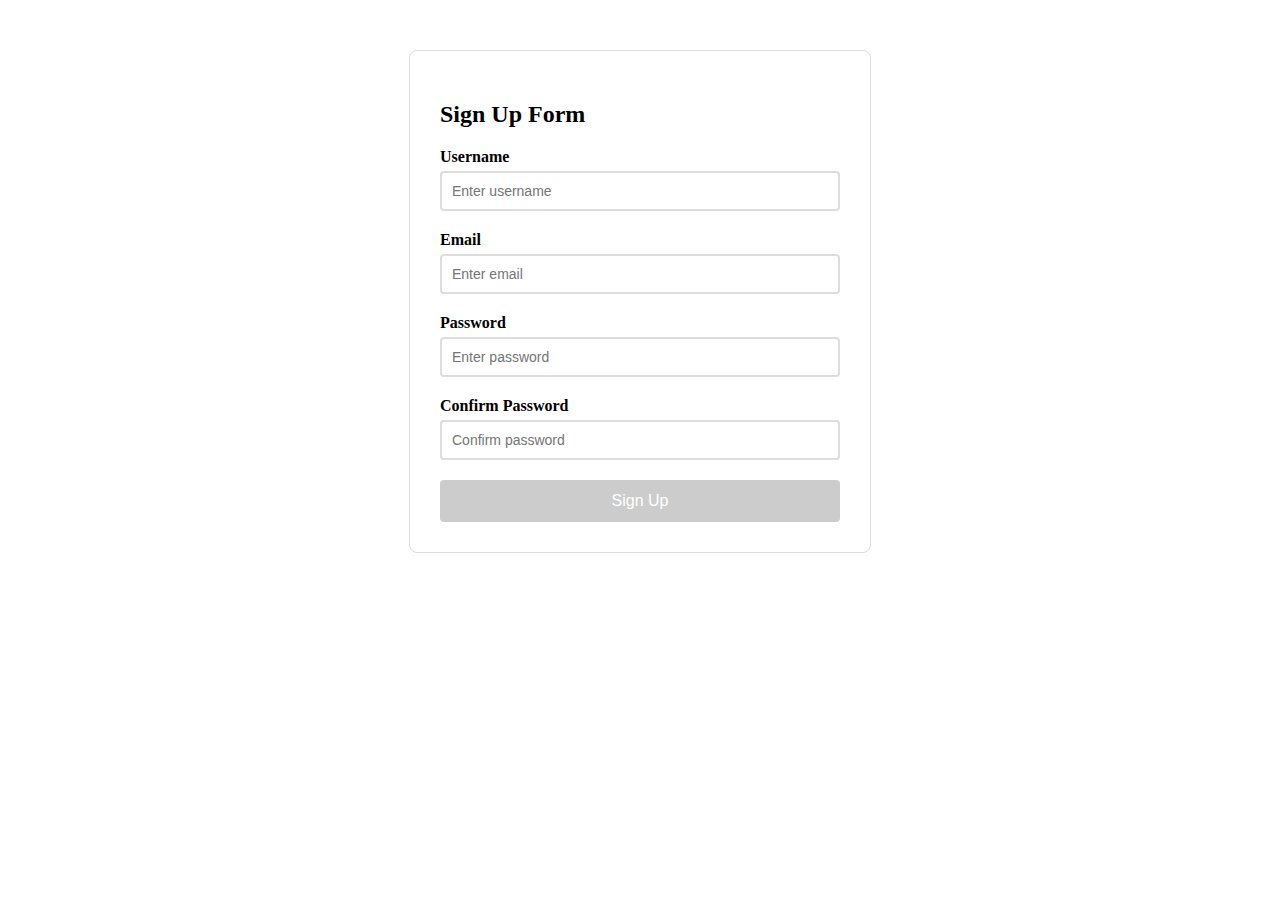
<file: Lab 3 Practice/Task 1.1/index.html>
<!DOCTYPE html>
<html lang="en">
  <head>
    <meta charset="UTF-8" />
    <meta name="viewport" content="width=device-width, initial-scale=1.0" />
    <title>Form Validator</title>
    <style>
      .form-container {
        max-width: 400px;
        margin: 50px auto;
        padding: 30px;
        border: 1px solid #ddd;
        border-radius: 8px;
      }

      .form-group {
        margin-bottom: 20px;
      }

      label {
        display: block;
        margin-bottom: 5px;
        font-weight: bold;
      }

      input {
        width: 94%;
        padding: 10px;
        border: 2px solid #ddd;
        border-radius: 4px;
        font-size: 14px;
      }

      input.valid {
        border-color: #28a745;
      }

      input.invalid {
        border-color: #dc3545;
      }

      .error-message {
        color: #dc3545;
        font-size: 12px;
        margin-top: 5px;
        display: none;
      }

      .error-message.show {
        display: block;
      }

      button[type="submit"] {
        width: 100%;
        padding: 12px;
        background: #007bff;
        color: white;
        border: none;
        border-radius: 4px;
        font-size: 16px;
        cursor: pointer;
      }

      button[type="submit"]:disabled {
        background: #ccc;
        cursor: not-allowed;
      }
    </style>
  </head>
  <body>
    <div class="form-container">
      <h2>Sign Up Form</h2>
      <form id="signupForm">
        <div class="form-group">
          <label for="username">Username</label>
          <input
            type="text"
            id="username"
            placeholder="Enter username"
            required
          />
          <div class="error-message" id="usernameError"></div>
        </div>

        <!-- TODO: Add email field -->
        <div class="form-group">
          <label for="email">Email</label>
          <input type="text" id="email" placeholder="Enter email" required />
          <div class="error-message" id="emailError"></div>
        </div>

        <!-- TODO: Add password field -->
        <div class="form-group">
          <label for="password">Password</label>
          <input
            type="password"
            id="password"
            placeholder="Enter password"
            required
          />
          <div class="error-message" id="passwordError"></div>
        </div>

        <!-- TODO: Add confirm password field -->
        <div class="form-group">
          <label for="confirmPassword">Confirm Password</label>
          <input
            type="password"
            id="confirmPassword"
            placeholder="Confirm password"
            required
          />
          <div class="error-message" id="confirmPasswordError"></div>
        </div>

        <button type="submit" id="submitBtn" disabled>Sign Up</button>
      </form>
    </div>

    <script>
      // TODO: Implement validation functions

      function validateUsername(username) {
        // TODO: Check length (4-20) and alphanumeric
        const usernameRegex = /^[a-zA-Z0-9]{4,20}$/;
        return usernameRegex.test(username);
      }

      function validateEmail(email) {
        // TODO: Use regex for email validation
        const emailRegex = /^[^\s@]+@[^\s@]+\.[^\s@]+$/;
        return emailRegex.test(email);
      }

      function validatePassword(password) {
        // TODO: Check length >= 8, has uppercase, has number
        const passwordRegex = /^(?=.*[A-Z])(?=.*\d).{8,}$/;
        return passwordRegex.test(password);
      }

      function validatePasswordMatch(pass1, pass2) {
        // TODO: Compare passwords
        return pass1 === pass2;
      }

      function showError(fieldId, message) {
        // TODO: Display error message
        const errorElement = document.getElementById(fieldId + "Error");
        errorElement.textContent = message;
        errorElement.classList.add("show");
      }

      function clearError(fieldId) {
        // TODO: Clear error message
        const errorElement = document.getElementById(fieldId + "Error");
        errorElement.textContent = "";
        errorElement.classList.remove("show");
      }

      function validateForm() {
        // TODO: Validate all fields and enable/disable submit
        const username = document.getElementById("username").value;
        const email = document.getElementById("email").value;
        const password = document.getElementById("password").value;
        const confirmPassword =
          document.getElementById("confirmPassword").value;
        const submitBtn = document.getElementById("submitBtn");

        let isValid = true;

        if (username.length === 0) {
          clearError("username");
          const un = document.getElementById("username");
          un.classList.remove("invalid");
          un.classList.remove("valid");
        } else if (!validateUsername(username)) {
          showError(
            "username",
            "Username must be 4-20 characters and alphanumeric"
          );
          isValid = false;
          document.getElementById("username").classList.add("invalid");
        } else {
          clearError("username");
          document.getElementById("username").classList.remove("invalid");
          document.getElementById("username").classList.add("valid");
        }

        if (email.length === 0) {
          clearError("email");
          const em = document.getElementById("email");
          em.classList.remove("invalid");
          em.classList.remove("valid");
        } else if (!validateEmail(email)) {
          showError("email", "Invalid email");
          isValid = false;
          document.getElementById("email").classList.add("invalid");
        } else {
          clearError("email");
          document.getElementById("email").classList.remove("invalid");
          document.getElementById("email").classList.add("valid");
        }

        if (password.length === 0) {
          clearError("password");
          const pw = document.getElementById("password");
          pw.classList.remove("invalid");
          pw.classList.remove("valid");
        } else if (!validatePassword(password)) {
          showError(
            "password",
            "Password must have at least 8 characters, one uppercase letter, and one number"
          );
          isValid = false;
          document.getElementById("password").classList.add("invalid");
        } else {
          clearError("password");
          document.getElementById("password").classList.remove("invalid");
          document.getElementById("password").classList.add("valid");
        }

        if (confirmPassword.length === 0) {
          clearError("confirmPassword");
          const cp = document.getElementById("confirmPassword");
          cp.classList.remove("invalid");
          cp.classList.remove("valid");
        } else if (!validatePasswordMatch(password, confirmPassword)) {
          showError("confirmPassword", "Passwords do not match");
          isValid = false;
          document.getElementById("confirmPassword").classList.add("invalid");
          document.getElementById("confirmPassword").classList.remove("valid");
        } else {
          clearError("confirmPassword");
          const cp = document.getElementById("confirmPassword");
          cp.classList.remove("invalid");
          cp.classList.add("valid");
        }

        if (
          username.length === 0 ||
          email.length === 0 ||
          password.length === 0 ||
          confirmPassword.length === 0
        ) {
          isValid = false;
        }
        submitBtn.disabled = !isValid;
      }

      // TODO: Add event listeners for real-time validation
      document
        .getElementById("username")
        .addEventListener("input", validateForm);

      document.getElementById("email").addEventListener("input", validateForm);

      document
        .getElementById("password")
        .addEventListener("input", validateForm);

      document
        .getElementById("confirmPassword")
        .addEventListener("input", validateForm);

      document
        .getElementById("signupForm")
        .addEventListener("submit", function (e) {
          e.preventDefault();
          // TODO: Handle form submission
          alert("Form submitted successfully!");
          document.getElementById("signupForm").reset();
          document.getElementById("submitBtn").disabled = true;
          const inputs = document.querySelectorAll("#signupForm input");
          inputs.forEach((input) => {
            input.classList.remove("valid");
            input.classList.remove("invalid");
          });
        });
    </script>
  </body>
</html>
</file>
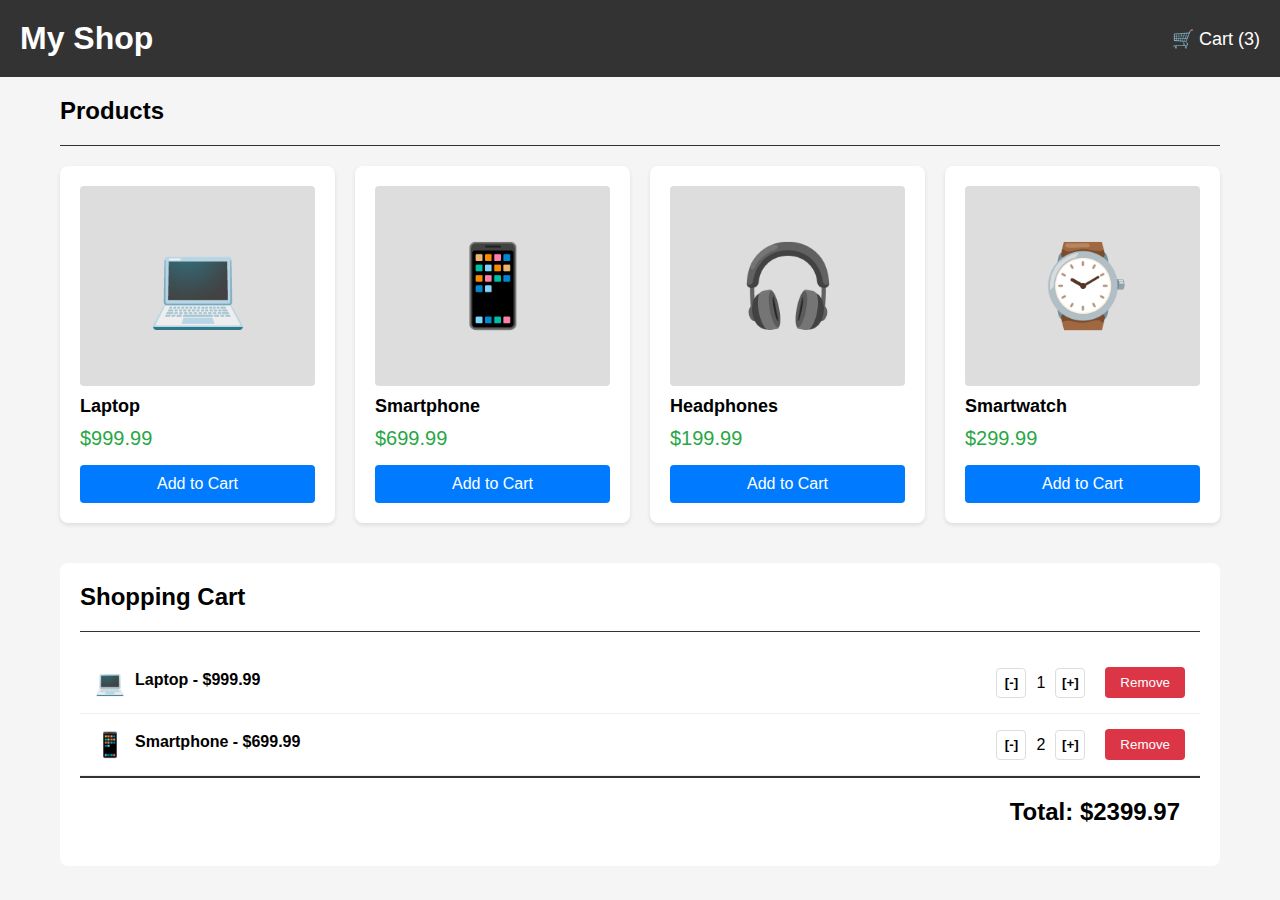
<file: Lab 3 Practice/Task 1.2/index.html>
<!DOCTYPE html>
<html lang="en">
  <head>
    <meta charset="UTF-8" />
    <meta name="viewport" content="width=device-width, initial-scale=1.0" />
    <title>Shopping Cart</title>
    <style>
      * {
        margin: 0;
        padding: 0;
        box-sizing: border-box;
      }

      body {
        font-family: Arial, sans-serif;
        background: #f5f5f5;
      }

      .header {
        background: #333;
        color: white;
        padding: 20px;
        display: flex;
        justify-content: space-between;
        align-items: center;
      }

      .cart-icon {
        cursor: pointer;
        font-size: 18px;
      }

      .cart-icon:hover {
        color: #ddd;
      }

      .container {
        max-width: 1200px;
        margin: 0 auto;
        padding: 20px;
      }

      .products-grid {
        display: grid;
        grid-template-columns: repeat(auto-fill, minmax(250px, 1fr));
        gap: 20px;
        margin-bottom: 40px;
      }

      .product-card {
        background: white;
        padding: 20px;
        border-radius: 8px;
        box-shadow: 0 2px 4px rgba(0, 0, 0, 0.1);
      }

      .product-image {
        width: 100%;
        height: 200px;
        background: #ddd;
        border-radius: 4px;
        margin-bottom: 10px;
        display: flex;
        align-items: center;
        justify-content: center;
        font-size: 80px;
      }

      .product-name {
        font-size: 18px;
        font-weight: bold;
        margin-bottom: 10px;
      }

      .product-price {
        color: #28a745;
        font-size: 20px;
        margin-bottom: 15px;
      }

      .add-to-cart-btn {
        width: 100%;
        padding: 10px;
        background: #007bff;
        color: white;
        border: none;
        border-radius: 4px;
        cursor: pointer;
        font-size: 16px;
      }

      .add-to-cart-btn:hover {
        background: #0056b3;
      }

      .cart-section {
        background: white;
        padding: 20px;
        border-radius: 8px;
        display: none;
      }

      .cart-section.show {
        display: block;
      }

      .cart-item {
        display: flex;
        justify-content: space-between;
        align-items: center;
        padding: 15px;
        border-bottom: 1px solid #eee;
      }

      .cart-item-info {
        display: flex;
        align-items: center;
        gap: 10px;
        flex: 1;
      }

      .cart-item-emoji {
        font-size: 24px;
      }

      .cart-item-details {
        display: flex;
        flex-direction: column;
      }

      .cart-item-name {
        font-weight: bold;
        margin-bottom: 5px;
      }

      .cart-item-price {
        color: #28a745;
      }

      .quantity-controls {
        display: flex;
        gap: 10px;
        align-items: center;
        margin: 0 20px;
      }

      .quantity-controls button {
        width: 30px;
        height: 30px;
        border: 1px solid #ddd;
        background: white;
        cursor: pointer;
        border-radius: 4px;
        font-weight: bold;
      }

      .quantity-controls button:hover {
        background: #f8f9fa;
      }

      .remove-btn {
        padding: 8px 15px;
        background: #dc3545;
        color: white;
        border: none;
        border-radius: 4px;
        cursor: pointer;
      }

      .remove-btn:hover {
        background: #c82333;
      }

      .cart-total {
        text-align: right;
        font-size: 24px;
        font-weight: bold;
        padding: 20px;
        border-top: 2px solid #333;
      }

      .separator {
        margin: 20px 0;
        border: 1px solid #333;
        border-top: none;
        height: 1px;
        background: #333;
      }
    </style>
  </head>
  <body>
    <div class="header">
      <h1>My Shop</h1>
      <div class="cart-icon" onclick="toggleCart()">
        🛒 Cart (<span id="cartCount">0</span>)
      </div>
    </div>

    <div class="container">
      <h2>Products</h2>
      <hr class="separator" />
      <div class="products-grid" id="productsGrid"></div>

      <div class="cart-section" id="cartSection">
        <h2>Shopping Cart</h2>
        <hr class="separator" />
        <div id="cartItems"></div>
        <div class="cart-total">Total: $<span id="cartTotal">0.00</span></div>
      </div>
    </div>

    <script>
      // Product data
      const products = [
        { id: 1, name: "Laptop", price: 999.99, image: "💻" },
        { id: 2, name: "Smartphone", price: 699.99, image: "📱" },
        { id: 3, name: "Headphones", price: 199.99, image: "🎧" },
        { id: 4, name: "Smartwatch", price: 299.99, image: "⌚" },
      ];

      // Cart array
      let cart = [];

      // Implement functions

      function addToCart(productId) {
        // Add product to cart or increase quantity
        const product = products.find((p) => p.id === productId);
        const cartItem = cart.find((item) => item.id === productId);

        if (cartItem) {
          cartItem.quantity++;
        } else {
          cart.push({ ...product, quantity: 1 });
        }

        updateCartCount();
        renderCart();
      }

      function removeFromCart(itemId) {
        // Remove item from cart
        cart = cart.filter((item) => item.id !== itemId);
        updateCartCount();
        renderCart();
      }

      function updateQuantity(productId, change) {
        // Update item quantity (change is +1 or -1)
        const cartItem = cart.find((item) => item.id === productId);
        if (cartItem) {
          cartItem.quantity += change;
          if (cartItem.quantity <= 0) {
            removeFromCart(productId);
          } else {
            updateCartCount();
            renderCart();
          }
        }
      }

      function calculateTotal() {
        // Calculate total price
        return cart.reduce(
          (total, item) => total + item.price * item.quantity,
          0
        );
      }

      function updateCartCount() {
        // Update cart count badge
        const totalItems = cart.reduce(
          (total, item) => total + item.quantity,
          0
        );
        document.getElementById("cartCount").textContent = totalItems;
      }

      function renderProducts() {
        // Display products
        const productsGrid = document.getElementById("productsGrid");
        products.forEach((product) => {
          const productCard = document.createElement("div");
          productCard.className = "product-card";
          productCard.innerHTML = `
            <div class="product-image">${product.image}</div>
            <div class="product-name">${product.name}</div>
            <div class="product-price">$${product.price.toFixed(2)}</div>
            <button class="add-to-cart-btn" onclick="addToCart(${
              product.id
            })">Add to Cart</button>
          `;
          productsGrid.appendChild(productCard);
        });
      }

      function renderCart() {
        // Display cart items
        const cartItemsContainer = document.getElementById("cartItems");
        cartItemsContainer.innerHTML = ""; // Clear previous items

        if (cart.length === 0) {
          cartItemsContainer.innerHTML =
            "<p style='text-align: center; padding: 20px; color: #666;'>Your cart is empty</p>";
        } else {
          cart.forEach((item) => {
            const cartItem = document.createElement("div");
            cartItem.className = "cart-item";
            cartItem.innerHTML = `
              <div class="cart-item-info">
                <span class="cart-item-emoji">${item.image}</span>
                <div class="cart-item-details">
                  <div class="cart-item-name">${
                    item.name
                  } - $${item.price.toFixed(2)}</div>
                </div>
              </div>
              <div class="quantity-controls">
                <button onclick="updateQuantity(${item.id}, -1)">[-]</button>
                <span class="cart-item-quantity">${item.quantity}</span>
                <button onclick="updateQuantity(${item.id}, 1)">[+]</button>
              </div>
              <button class="remove-btn" onclick="removeFromCart(${
                item.id
              })">Remove</button>
            `;
            cartItemsContainer.appendChild(cartItem);
          });
        }

        // Update total
        const cartTotal = document.getElementById("cartTotal");
        cartTotal.textContent = calculateTotal().toFixed(2);
      }

      function toggleCart() {
        // Show/hide cart section
        const cartSection = document.getElementById("cartSection");
        cartSection.classList.toggle("show");
      }

      // Initialize with some demo data to match example
      function initializeDemo() {
        // Add laptop and smartphone to cart to match the example
        addToCart(1); // Laptop
        addToCart(2); // Smartphone
        addToCart(2); // Add second smartphone

        // Show the cart by default
        toggleCart();
      }

      // Initialize
      renderProducts();
      initializeDemo();
    </script>
  </body>
</html>
</file>
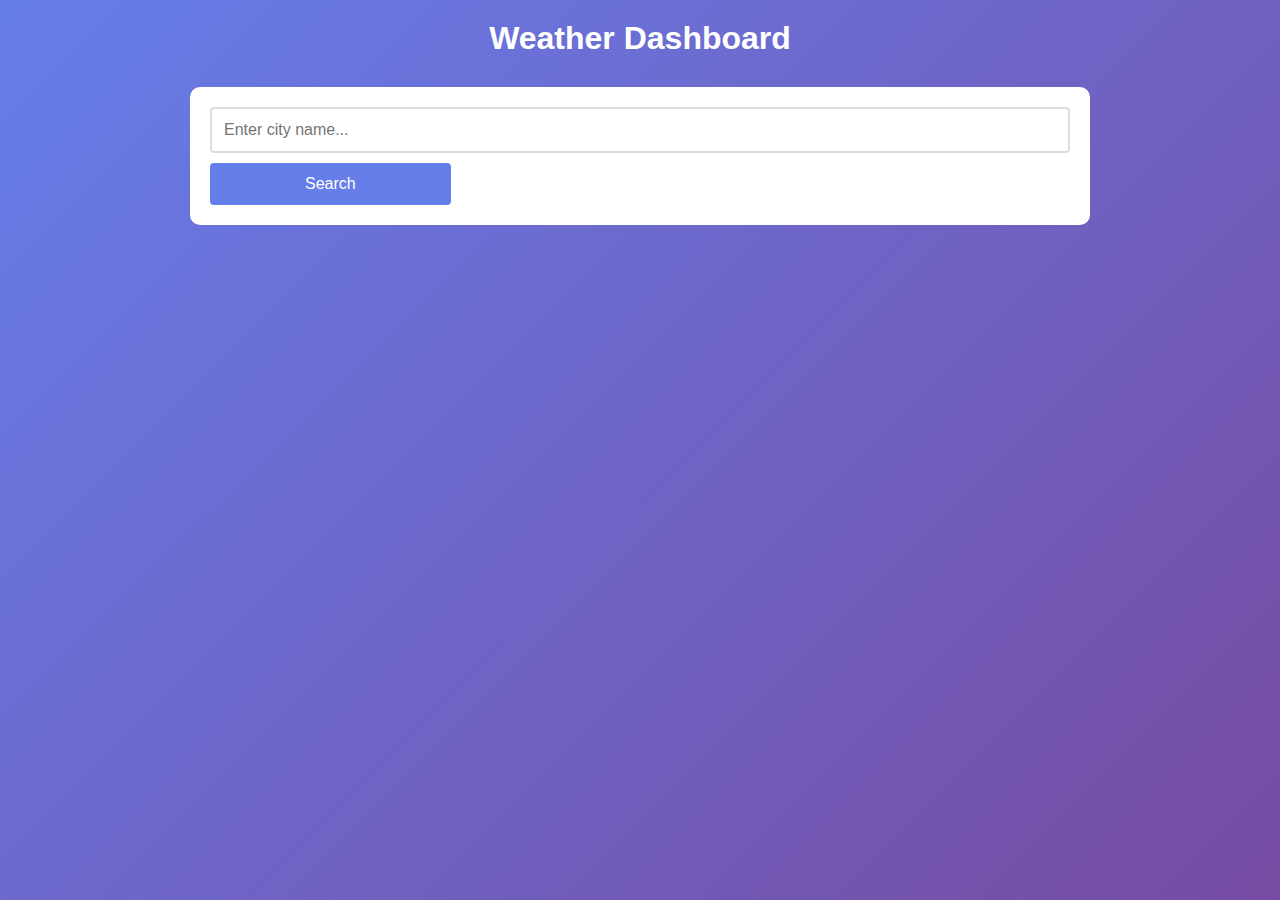
<file: Lab 3/Task 2.1/index.html>
<!DOCTYPE html>
<html lang="en">
  <head>
    <meta charset="UTF-8" />
    <meta name="viewport" content="width=device-width, initial-scale=1.0" />
    <title>Weather Dashboard</title>
    <style>
      * {
        margin: 0;
        padding: 0;
        box-sizing: border-box;
      }

      body {
        font-family: Arial, sans-serif;
        background: linear-gradient(135deg, #667eea 0%, #764ba2 100%);
        min-height: 100vh;
        padding: 20px;
      }

      .container {
        max-width: 900px;
        margin: 0 auto;
      }

      .search-box {
        background: white;
        padding: 20px;
        border-radius: 10px;
        margin-bottom: 20px;
        display: flex;
        gap: 10px;
        flex-wrap: wrap;
      }

      .search-box input {
        width: 100%;
        padding: 12px;
        border: 2px solid #ddd;
        border-radius: 4px;
        font-size: 16px;
      }

      .search-box button {
        width: 28%;
        background: #667eea;
        color: white;
        border: none;
        border-radius: 4px;
        cursor: pointer;
        font-size: 16px;
        padding: 12px;
      }

      .search-box button:hover {
        background: #5568d3;
      }

      .weather-card {
        background: white;
        padding: 30px;
        border-radius: 10px;
        box-shadow: 0 10px 30px rgba(0, 0, 0, 0.2);
        margin-bottom: 20px;
      }

      .current-weather {
        display: flex;
        justify-content: space-between;
        align-items: center;
      }

      .weather-main {
        flex: 1;
      }

      .city-name {
        font-size: 28px;
        font-weight: bold;
        margin-bottom: 10px;
      }

      .weather-desc {
        font-size: 20px;
        color: #666;
        margin-bottom: 10px;
      }

      .weather-icon {
        font-size: 48px;
      }

      .temp-display {
        font-size: 60px;
        font-weight: bold;
        color: #667eea;
      }

      .weather-details {
        display: flex;
        gap: 30px;
        margin-top: 20px;
        padding-top: 20px;
        border-top: 2px solid #f0f0f0;
      }

      .detail-item {
        display: flex;
        align-items: center;
        gap: 10px;
      }

      .detail-label {
        color: #666;
        font-size: 14px;
      }

      .detail-value {
        font-size: 18px;
        font-weight: bold;
      }

      .forecast-section {
        margin-top: 20px;
      }

      .forecast-title {
        font-size: 22px;
        font-weight: bold;
        margin-bottom: 15px;
      }

      .forecast-grid {
        display: grid;
        grid-template-columns: repeat(auto-fit, minmax(150px, 1fr));
        gap: 15px;
      }

      .forecast-item {
        background: #f8f9fa;
        padding: 15px;
        border-radius: 8px;
        text-align: center;
      }

      .forecast-day {
        font-weight: bold;
        margin-bottom: 10px;
        font-size: 16px;
      }

      .forecast-icon {
        font-size: 36px;
        margin: 10px 0;
      }

      .forecast-temp {
        font-size: 20px;
        font-weight: bold;
        color: #667eea;
      }

      .forecast-desc {
        font-size: 12px;
        color: #666;
        margin-top: 5px;
      }

      .loading {
        text-align: center;
        padding: 40px;
        font-size: 18px;
        color: white;
      }

      .error {
        background: #dc3545;
        color: white;
        padding: 15px;
        border-radius: 8px;
        margin-bottom: 20px;
      }

      .recent-searches {
        display: flex;
        gap: 10px;
        margin-top: 10px;
        flex-wrap: wrap;
      }

      .recent-label {
        font-size: 14px;
        color: #666;
        margin-right: 5px;
      }

      .recent-city {
        padding: 5px 15px;
        background: #e9ecef;
        border-radius: 20px;
        cursor: pointer;
        font-size: 14px;
        transition: background 0.3s;
      }

      .recent-city:hover {
        background: #667eea;
        color: white;
      }
    </style>
  </head>
  <body>
    <div class="container">
      <h1 style="color: white; text-align: center; margin-bottom: 30px">
        Weather Dashboard
      </h1>

      <div class="search-box">
        <input
          type="text"
          id="cityInput"
          placeholder="Enter city name..."
          onkeypress="if(event.key==='Enter') searchWeather()"
        />
        <button onclick="searchWeather()">Search</button>
        <div class="recent-searches" id="recentSearches"></div>
      </div>

      <div id="errorMessage"></div>
      <div id="weatherDisplay"></div>
      <div id="forecastDisplay"></div>
    </div>

    <script>
      const API_KEY = "YOUR-API-KEY-HERE"; // Replace with your OpenWeatherMap API key

      // Map weather conditions to emojis
      function getWeatherIcon(condition) {
        const icons = {
          Clear: "☀️",
          Clouds: "☁️",
          Rain: "🌧️",
          Drizzle: "🌦️",
          Thunderstorm: "⛈️",
          Snow: "❄️",
          Mist: "🌫️",
          Fog: "🌫️",
          Haze: "🌫️",
        };
        return icons[condition] || "🌤️";
      }

      async function fetchWeather(city) {
        const url = `https://api.openweathermap.org/data/2.5/weather?q=${city}&appid=${API_KEY}&units=metric`;
        const response = await fetch(url);
        if (!response.ok) {
          throw new Error(
            response.status === 404
              ? "City not found"
              : "Failed to fetch weather data"
          );
        }
        return await response.json();
      }

      async function fetchForecast(city) {
        const url = `https://api.openweathermap.org/data/2.5/forecast?q=${city}&appid=${API_KEY}&units=metric`;
        const response = await fetch(url);
        if (!response.ok) {
          throw new Error("Failed to fetch forecast data");
        }
        return await response.json();
      }

      function displayWeather(data) {
        const icon = getWeatherIcon(data.weather[0].main);
        const html = `
          <div class="weather-card">
            <div class="current-weather">
              <div class="weather-main">
                <div class="city-name">${data.name}, ${data.sys.country}</div>
                <div class="weather-desc">
                  <span class="weather-icon">${icon}</span>
                  ${
                    data.weather[0].description.charAt(0).toUpperCase() +
                    data.weather[0].description.slice(1)
                  }
                </div>
              </div>
              <div class="temp-display">${Math.round(data.main.temp)}°C</div>
            </div>
            <div class="weather-details">
              <div class="detail-item">
                <div>
                  <div class="detail-label">Humidity</div>
                  <div class="detail-value">${data.main.humidity}%</div>
                </div>
              </div>
              <div class="detail-item">
                <div>
                  <div class="detail-label">Wind Speed</div>
                  <div class="detail-value">${Math.round(
                    data.wind.speed * 3.6
                  )} km/h</div>
                </div>
              </div>
              <div class="detail-item">
                <div>
                  <div class="detail-label">Feels Like</div>
                  <div class="detail-value">${Math.round(
                    data.main.feels_like
                  )}°C</div>
                </div>
              </div>
            </div>
          </div>
        `;
        document.getElementById("weatherDisplay").innerHTML = html;
      }

      function displayForecast(data) {
        // Filter forecast to get one per day (around noon)
        const dailyForecasts = [];
        const processedDates = new Set();

        data.list.forEach((item) => {
          const date = new Date(item.dt * 1000);
          const dateStr = date.toDateString();

          // Get forecast around noon (12:00) for each day
          if (!processedDates.has(dateStr) && dailyForecasts.length < 5) {
            const hour = date.getHours();
            if (hour >= 11 && hour <= 14) {
              processedDates.add(dateStr);
              dailyForecasts.push(item);
            }
          }
        });

        // If we don't have enough noon forecasts, fill with any available
        if (dailyForecasts.length < 5) {
          const usedIndices = new Set();
          data.list.forEach((item, idx) => {
            if (dailyForecasts.length >= 5) return;
            const date = new Date(item.dt * 1000);
            const dateStr = date.toDateString();
            if (!processedDates.has(dateStr)) {
              processedDates.add(dateStr);
              dailyForecasts.push(item);
              usedIndices.add(idx);
            }
          });
        }

        const forecastHTML = dailyForecasts
          .map((item) => {
            const date = new Date(item.dt * 1000);
            const dayName = date.toLocaleDateString("en-US", {
              weekday: "short",
            });
            const icon = getWeatherIcon(item.weather[0].main);
            return `
            <div class="forecast-item">
              <div class="forecast-day">${dayName}</div>
              <div class="forecast-icon">${icon}</div>
              <div class="forecast-temp">${Math.round(item.main.temp)}°C</div>
              <div class="forecast-desc">${item.weather[0].main}</div>
            </div>
          `;
          })
          .join("");

        const html = `
          <div class="weather-card">
            <div class="forecast-section">
              <div class="forecast-title">5-Day Forecast</div>
              <div class="forecast-grid">
                ${forecastHTML}
              </div>
            </div>
          </div>
        `;
        document.getElementById("forecastDisplay").innerHTML = html;
      }

      async function searchWeather() {
        const cityInput = document.getElementById("cityInput");
        const city = cityInput.value.trim();

        if (!city) {
          showError("Please enter a city name");
          return;
        }

        clearError();
        document.getElementById("weatherDisplay").innerHTML =
          '<div class="loading">Loading weather data...</div>';
        document.getElementById("forecastDisplay").innerHTML = "";

        try {
          const [weatherData, forecastData] = await Promise.all([
            fetchWeather(city),
            fetchForecast(city),
          ]);

          displayWeather(weatherData);
          displayForecast(forecastData);
          saveRecentSearch(city);
          loadRecentSearches();
        } catch (error) {
          showError(error.message);
          document.getElementById("weatherDisplay").innerHTML = "";
          document.getElementById("forecastDisplay").innerHTML = "";
        }
      }

      function saveRecentSearch(city) {
        let recent = JSON.parse(localStorage.getItem("recentSearches") || "[]");

        // Remove city if already exists (to avoid duplicates)
        recent = recent.filter((c) => c.toLowerCase() !== city.toLowerCase());

        // Add to beginning
        recent.unshift(city);

        // Keep only last 5
        recent = recent.slice(0, 5);

        localStorage.setItem("recentSearches", JSON.stringify(recent));
      }

      function loadRecentSearches() {
        const recent = JSON.parse(
          localStorage.getItem("recentSearches") || "[]"
        );
        const container = document.getElementById("recentSearches");

        if (recent.length > 0) {
          const html =
            '<span class="recent-label">Recent:</span>' +
            recent
              .map(
                (city) =>
                  `<span class="recent-city" onclick="searchCity('${city}')">${city}</span>`
              )
              .join("");
          container.innerHTML = html;
        } else {
          container.innerHTML = "";
        }
      }

      function searchCity(city) {
        document.getElementById("cityInput").value = city;
        searchWeather();
      }

      function showError(message) {
        document.getElementById(
          "errorMessage"
        ).innerHTML = `<div class="error">${message}</div>`;
      }

      function clearError() {
        document.getElementById("errorMessage").innerHTML = "";
      }

      // Initialize
      loadRecentSearches();
    </script>
  </body>
</html>
</file>
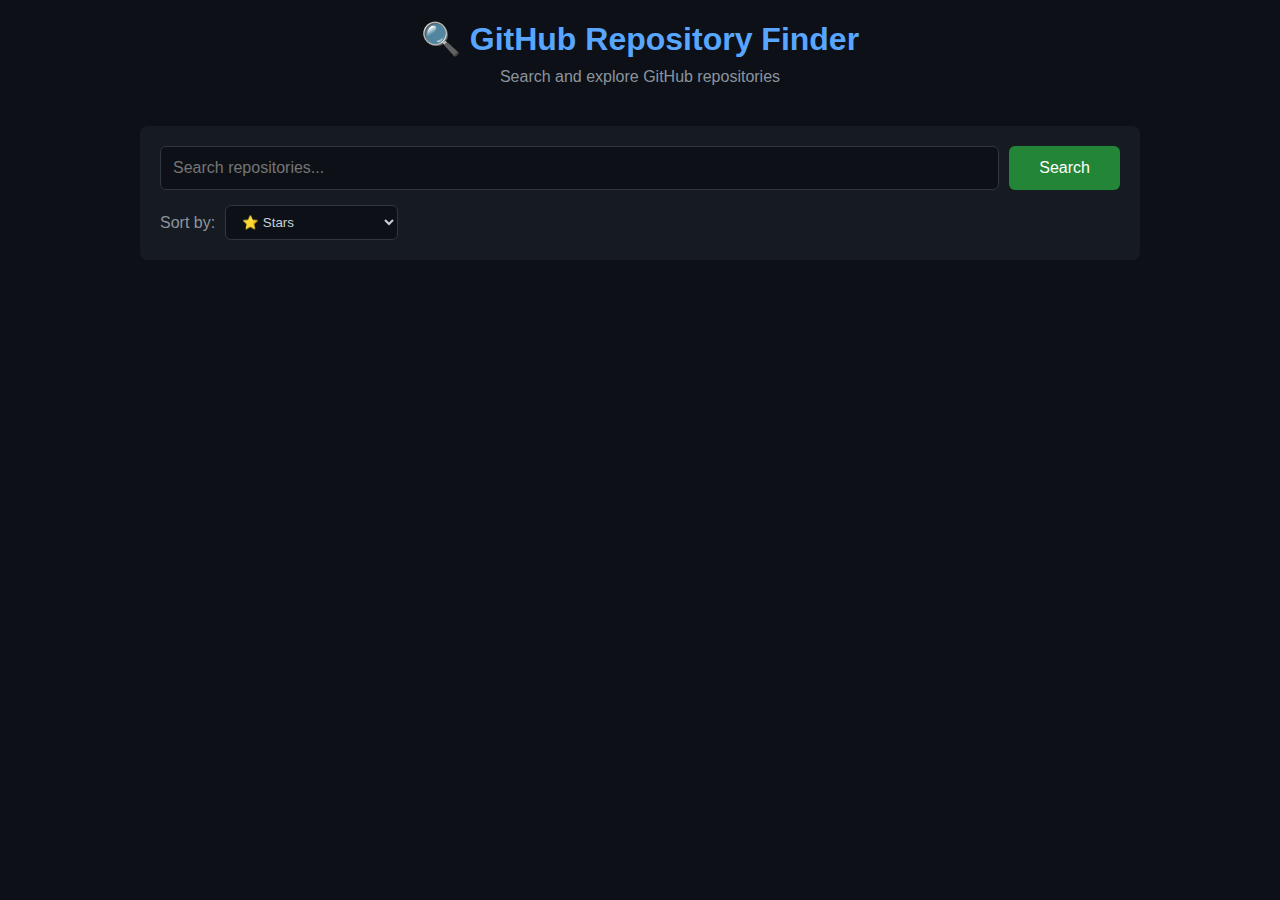
<file: Lab 3/Task 2.2/index.html>
<!DOCTYPE html>
<html lang="en">
  <head>
    <meta charset="UTF-8" />
    <meta name="viewport" content="width=device-width, initial-scale=1.0" />
    <title>GitHub Repo Finder</title>
    <style>
      * {
        margin: 0;
        padding: 0;
        box-sizing: border-box;
      }

      body {
        font-family: "Segoe UI", Tahoma, Geneva, Verdana, sans-serif;
        background: #0d1117;
        color: #c9d1d9;
        padding: 20px;
      }

      .container {
        max-width: 1000px;
        margin: 0 auto;
      }

      .header {
        text-align: center;
        margin-bottom: 40px;
      }

      .header h1 {
        color: #58a6ff;
        margin-bottom: 10px;
      }

      .search-container {
        background: #161b22;
        padding: 20px;
        border-radius: 8px;
        margin-bottom: 30px;
      }

      .search-box {
        display: flex;
        gap: 10px;
        margin-bottom: 15px;
      }

      .search-box input {
        flex: 1;
        padding: 12px;
        background: #0d1117;
        border: 1px solid #30363d;
        border-radius: 6px;
        color: #c9d1d9;
        font-size: 16px;
      }

      .search-box button {
        padding: 12px 30px;
        background: #238636;
        color: white;
        border: none;
        border-radius: 6px;
        cursor: pointer;
        font-size: 16px;
      }

      .search-box button:hover {
        background: #2ea043;
      }

      .filters {
        display: flex;
        gap: 10px;
        align-items: center;
      }

      .filters label {
        color: #8b949e;
      }

      .filters select {
        padding: 8px 12px;
        background: #0d1117;
        border: 1px solid #30363d;
        border-radius: 6px;
        color: #c9d1d9;
      }

      .repo-card {
        background: #161b22;
        border: 1px solid #30363d;
        border-radius: 8px;
        padding: 20px;
        margin-bottom: 15px;
        transition: transform 0.2s;
      }

      .repo-card:hover {
        transform: translateY(-2px);
        border-color: #58a6ff;
      }

      .repo-name {
        color: #58a6ff;
        font-size: 20px;
        font-weight: bold;
        text-decoration: none;
      }

      .repo-name:hover {
        text-decoration: underline;
      }

      .repo-description {
        color: #8b949e;
        margin: 10px 0;
      }

      .repo-meta {
        display: flex;
        gap: 20px;
        font-size: 14px;
        color: #8b949e;
      }

      .language-badge {
        display: inline-block;
        padding: 4px 10px;
        background: #1f6feb;
        border-radius: 12px;
        font-size: 12px;
      }

      .loading {
        text-align: center;
        padding: 40px;
        color: #8b949e;
      }

      .error {
        background: #da3633;
        color: white;
        padding: 15px;
        border-radius: 6px;
        margin-bottom: 20px;
      }

      .load-more {
        text-align: center;
        margin: 30px 0;
      }

      .load-more button {
        padding: 12px 40px;
        background: #21262d;
        border: 1px solid #30363d;
        color: #c9d1d9;
        border-radius: 6px;
        cursor: pointer;
        font-size: 16px;
      }

      .load-more button:hover {
        background: #30363d;
      }
    </style>
  </head>
  <body>
    <div class="container">
      <div class="header">
        <h1>🔍 GitHub Repository Finder</h1>
        <p style="color: #8b949e">Search and explore GitHub repositories</p>
      </div>

      <div class="search-container">
        <div class="search-box">
          <input
            type="text"
            id="searchInput"
            placeholder="Search repositories..."
            onkeypress="if(event.key==='Enter') performSearch()"
          />
          <button onclick="performSearch()">Search</button>
        </div>

        <div class="filters">
          <label for="sortSelect">Sort by:</label>
          <select id="sortSelect" onchange="performSearch()">
            <option value="stars">⭐ Stars</option>
            <option value="forks">🔱 Forks</option>
            <option value="updated">🕒 Recently Updated</option>
          </select>
        </div>
      </div>

      <div id="errorMessage"></div>
      <div id="repoList"></div>
      <div id="loadMoreContainer"></div>
    </div>

    <script>
      let currentPage = 1;
      let currentQuery = "";
      let totalResults = 0;

      // TODO: Implement functions

      async function searchRepositories(query, sort = "stars", page = 1) {
        // TODO: Fetch repositories from GitHub API
        // URL: `https://api.github.com/search/repositories?q=${query}&sort=${sort}&page=${page}&per_page=10`
        const url = `https://api.github.com/search/repositories?q=${encodeURIComponent(
          query
        )}&sort=${sort}&page=${page}&per_page=10`;

        try {
          const response = await fetch(url);

          if (!response.ok) {
            throw new Error(`GitHub API error: ${response.status}`);
          }

          const data = await response.json();
          return data;
        } catch (error) {
          throw error;
        }
      }

      function displayRepositories(repos, append = false) {
        // TODO: Display repository cards
        // If append is true, add to existing results
        // Otherwise, replace all results
        const repoList = document.getElementById("repoList");

        if (!append) {
          repoList.innerHTML = "";
        }

        if (repos.length === 0 && !append) {
          repoList.innerHTML =
            '<div class="no-results">No repositories found. Try a different search query.</div>';
          document.getElementById("loadMoreContainer").innerHTML = "";
          return;
        }

        repos.forEach((repo) => {
          repoList.innerHTML += createRepoCard(repo);
        });

        // Show "Load More" button if there are more results
        if (totalResults > currentPage * 10) {
          document.getElementById("loadMoreContainer").innerHTML = `
            <div class="load-more">
              <button onclick="loadMore()">Load More</button>
            </div>
          `;
        } else {
          document.getElementById("loadMoreContainer").innerHTML = "";
        }
      }

      function createRepoCard(repo) {
        // TODO: Create HTML for a single repository card
        // Include: name, description, stars, forks, language
        // repo.name, repo.description, repo.stargazers_count
        // repo.forks_count, repo.language, repo.html_url, repo.owner.login

        const stars = formatNumber(repo.stargazers_count);
        const forks = formatNumber(repo.forks_count);
        const language = repo.language
          ? `<span class="language-badge">${repo.language}</span>`
          : "";
        const description = repo.description || "No description available";

        return `
          <div class="repo-card">
            <div>
              <a href="${repo.html_url}" target="_blank" class="repo-name">
                ${repo.owner.login} / ${repo.name}
              </a>
            </div>
            <div class="repo-description">${description}</div>
            <div class="repo-meta">
              <span>⭐ ${stars} stars</span>
              <span>🔱 ${forks} forks</span>
              ${language}
            </div>
          </div>
        `;
      }

      async function performSearch() {
        // TODO: Get search query and sort option
        // TODO: Reset page to 1
        // TODO: Call searchRepositories
        // TODO: Display results

        const query = document.getElementById("searchInput").value.trim();
        const sort = document.getElementById("sortSelect").value;

        if (!query) {
          showError("Please enter a search query");
          return;
        }

        clearError();
        currentQuery = query;
        currentPage = 1;

        document.getElementById("repoList").innerHTML =
          '<div class="loading">🔍 Searching repositories...</div>';
        document.getElementById("loadMoreContainer").innerHTML = "";

        try {
          const data = await searchRepositories(query, sort, currentPage);
          totalResults = data.total_count;
          displayRepositories(data.items, false);
        } catch (error) {
          showError(`Error fetching repositories: ${error.message}`);
          document.getElementById("repoList").innerHTML = "";
        }
      }

      async function loadMore() {
        // TODO: Increment page
        // TODO: Fetch next page
        // TODO: Append results

        const sort = document.getElementById("sortSelect").value;
        currentPage++;

        document.getElementById("loadMoreContainer").innerHTML =
          '<div class="loading">Loading more...</div>';

        try {
          const data = await searchRepositories(
            currentQuery,
            sort,
            currentPage
          );
          displayRepositories(data.items, true);
        } catch (error) {
          showError(`Error loading more repositories: ${error.message}`);
          currentPage--;
        }
      }

      function showError(message) {
        // TODO: Display error message
        document.getElementById(
          "errorMessage"
        ).innerHTML = `<div class="error">${message}</div>`;
      }

      function clearError() {
        // TODO: Clear error message
        document.getElementById("errorMessage").innerHTML = "";
      }

      function formatNumber(num) {
        // TODO: Format large numbers (e.g., 1500 -> 1.5k)
        if (num >= 1000) {
          return (num / 1000).toFixed(1) + "k";
        }
        return num;
      }
    </script>
  </body>
</html>
</file>
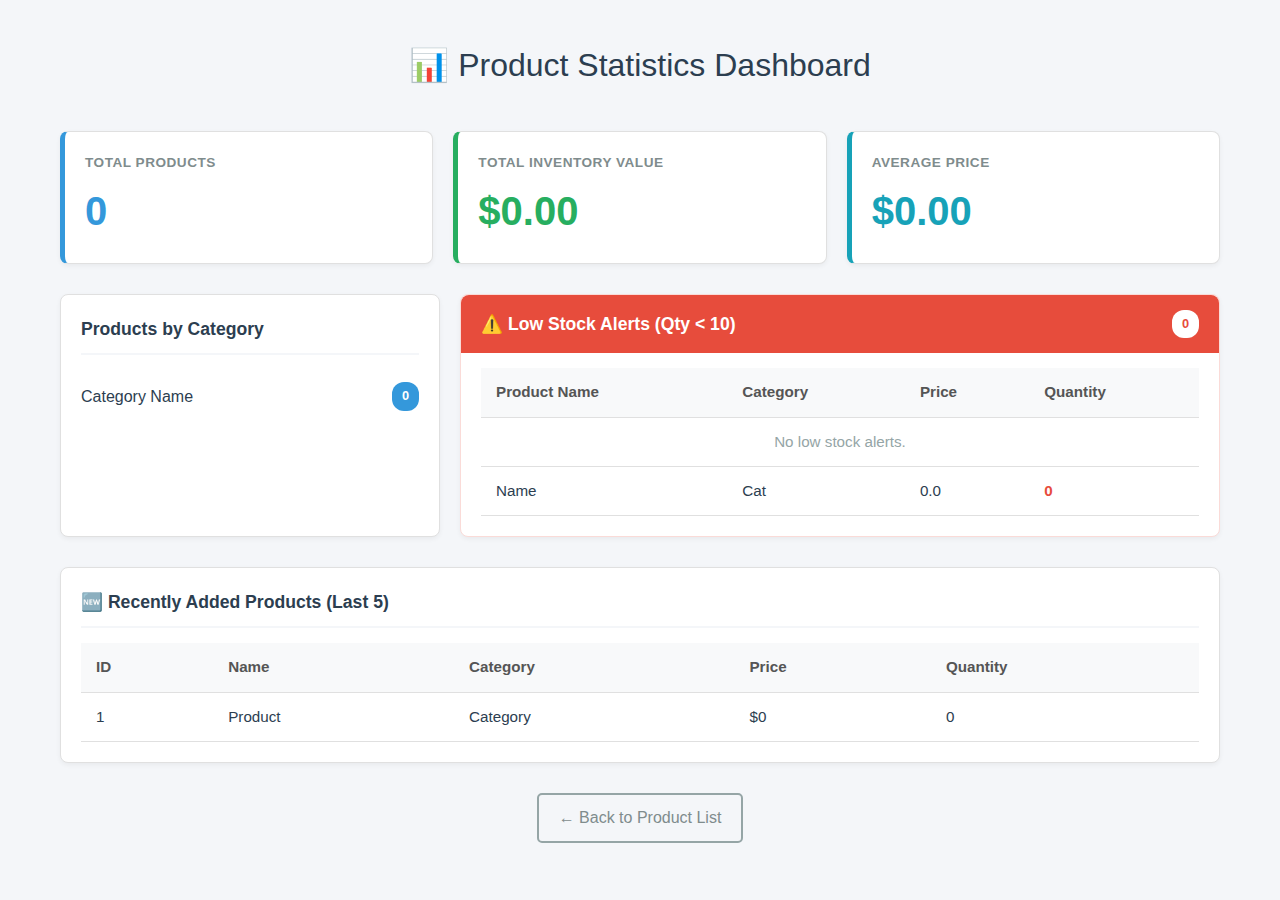
<file: product_management/src/main/resources/templates/dashboard.html>
<!DOCTYPE html>
<html xmlns:th="http://www.thymeleaf.org" lang="en">
  <head>
    <title>Statistics Dashboard</title>
    <meta charset="UTF-8" />
    <meta name="viewport" content="width=device-width, initial-scale=1.0" />
    <style>
      :root {
        --primary-color: #3498db;
        --success-color: #27ae60;
        --warning-color: #f1c40f;
        --danger-color: #e74c3c;
        --text-color: #2c3e50;
        --bg-color: #f4f6f9;
        --card-bg: #ffffff;
        --border-color: #e0e0e0;
      }

      * {
        box-sizing: border-box;
        margin: 0;
        padding: 0;
      }

      body {
        font-family: "Segoe UI", Tahoma, Geneva, Verdana, sans-serif;
        background-color: var(--bg-color);
        color: var(--text-color);
        line-height: 1.6;
      }

      .container {
        max-width: 1200px;
        margin: 0 auto;
        padding: 40px 20px;
      }

      h1 {
        text-align: center;
        margin-bottom: 40px;
        color: var(--text-color);
        font-weight: 300;
      }

      /* --- Grid Layouts --- */
      .grid-3 {
        display: grid;
        grid-template-columns: repeat(auto-fit, minmax(300px, 1fr));
        gap: 20px;
        margin-bottom: 30px;
      }

      .grid-sidebar-main {
        display: grid;
        grid-template-columns: 1fr 2fr; /* 1 phần bên trái, 2 phần bên phải */
        gap: 20px;
        margin-bottom: 30px;
      }

      /* Responsive cho grid lệch (sidebar-main) */
      @media (max-width: 900px) {
        .grid-sidebar-main {
          grid-template-columns: 1fr;
        }
      }

      /* --- Cards --- */
      .card {
        background: var(--card-bg);
        border-radius: 8px;
        box-shadow: 0 2px 5px rgba(0, 0, 0, 0.05);
        padding: 20px;
        display: flex;
        flex-direction: column;
        border: 1px solid var(--border-color);
      }

      .card-header {
        font-weight: bold;
        font-size: 1.1rem;
        margin-bottom: 15px;
        padding-bottom: 10px;
        border-bottom: 2px solid var(--bg-color);
        display: flex;
        justify-content: space-between;
        align-items: center;
      }

      /* Metric Cards Styling */
      .stat-card {
        border-left: 5px solid transparent;
        transition: transform 0.2s ease;
      }
      .stat-card:hover {
        transform: translateY(-5px);
        box-shadow: 0 5px 15px rgba(0, 0, 0, 0.1);
      }
      .stat-card.primary {
        border-left-color: var(--primary-color);
      }
      .stat-card.success {
        border-left-color: var(--success-color);
      }
      .stat-card.info {
        border-left-color: #17a2b8;
      }

      .stat-label {
        text-transform: uppercase;
        font-size: 0.85rem;
        color: #7f8c8d;
        font-weight: 600;
        letter-spacing: 0.5px;
      }
      .stat-value {
        font-size: 2.5rem;
        font-weight: bold;
        margin-top: 5px;
      }
      .text-primary {
        color: var(--primary-color);
      }
      .text-success {
        color: var(--success-color);
      }
      .text-info {
        color: #17a2b8;
      }

      /* --- List Styles --- */
      .list-group {
        list-style: none;
      }
      .list-item {
        display: flex;
        justify-content: space-between;
        align-items: center;
        padding: 12px 0;
        border-bottom: 1px solid var(--bg-color);
      }
      .list-item:last-child {
        border-bottom: none;
      }
      .badge {
        background-color: var(--primary-color);
        color: white;
        padding: 4px 10px;
        border-radius: 12px;
        font-size: 0.8rem;
        font-weight: bold;
      }
      .badge.danger {
        background-color: var(--danger-color);
      }

      /* --- Tables --- */
      .table-wrapper {
        overflow-x: auto;
      }
      table {
        width: 100%;
        border-collapse: collapse;
        font-size: 0.95rem;
      }
      th,
      td {
        text-align: left;
        padding: 12px 15px;
        border-bottom: 1px solid var(--border-color);
      }
      th {
        background-color: #f8f9fa;
        font-weight: 600;
        color: #555;
      }
      tr:hover {
        background-color: #f1f1f1;
      }
      .text-danger {
        color: var(--danger-color);
        font-weight: bold;
      }
      .text-center {
        text-align: center;
      }
      .text-muted {
        color: #95a5a6;
      }

      /* --- Alert Card Specifics --- */
      .card.alert-card {
        border-color: #fadbd8;
      }
      .card.alert-card .card-header {
        background-color: var(--danger-color);
        color: white;
        margin: -20px -20px 15px -20px; /* Pull header out to edges */
        padding: 15px 20px;
        border-radius: 8px 8px 0 0;
        border-bottom: none;
      }
      .card.alert-card .badge {
        background-color: white;
        color: var(--danger-color);
      }

      /* --- Buttons --- */
      .btn-back {
        display: inline-block;
        margin-top: 30px;
        padding: 10px 20px;
        background-color: transparent;
        border: 2px solid #95a5a6;
        color: #7f8c8d;
        text-decoration: none;
        border-radius: 5px;
        transition: all 0.3s ease;
      }
      .btn-back:hover {
        background-color: #95a5a6;
        color: white;
      }
    </style>
  </head>
  <body>
    <div class="container">
      <h1>📊 Product Statistics Dashboard</h1>

      <!-- SECTION 1: KEY METRICS (Overview) -->
      <div class="grid-3">
        <!-- Total Products -->
        <div class="card stat-card primary">
          <span class="stat-label">Total Products</span>
          <div class="stat-value text-primary" th:text="${totalCount}">0</div>
        </div>

        <!-- Total Value -->
        <div class="card stat-card success">
          <span class="stat-label">Total Inventory Value</span>
          <div
            class="stat-value text-success"
            th:text="${'$' + #numbers.formatDecimal(totalValue, 1, 'COMMA', 2, 'POINT')}"
          >
            $0.00
          </div>
        </div>

        <!-- Average Price -->
        <div class="card stat-card info">
          <span class="stat-label">Average Price</span>
          <div
            class="stat-value text-info"
            th:text="${'$' + #numbers.formatDecimal(avgPrice, 1, 'COMMA', 2, 'POINT')}"
          >
            $0.00
          </div>
        </div>
      </div>

      <!-- SECTION 2 & 3: CATEGORIES AND ALERTS -->
      <div class="grid-sidebar-main">
        <!-- SECTION 2: CATEGORY STATISTICS -->
        <div class="card">
          <div class="card-header">Products by Category</div>
          <ul class="list-group">
            <li class="list-item" th:each="entry : ${categoryStats}">
              <span th:text="${entry.key}">Category Name</span>
              <span class="badge" th:text="${entry.value}">0</span>
            </li>
          </ul>
        </div>

        <!-- SECTION 3: LOW STOCK ALERTS -->
        <div class="card alert-card">
          <div class="card-header">
            <span>⚠️ Low Stock Alerts (Qty < 10)</span>
            <span class="badge" th:text="${lowStockProducts.size()}">0</span>
          </div>
          <div class="table-wrapper">
            <table>
              <thead>
                <tr>
                  <th>Product Name</th>
                  <th>Category</th>
                  <th>Price</th>
                  <th>Quantity</th>
                </tr>
              </thead>
              <tbody>
                <tr th:if="${lowStockProducts.empty}">
                  <td colspan="4" class="text-center text-muted">
                    No low stock alerts.
                  </td>
                </tr>
                <tr th:each="prod : ${lowStockProducts}">
                  <td th:text="${prod.name}">Name</td>
                  <td th:text="${prod.category}">Cat</td>
                  <td th:text="${prod.price}">0.0</td>
                  <td class="text-danger" th:text="${prod.quantity}">0</td>
                </tr>
              </tbody>
            </table>
          </div>
        </div>
      </div>

      <!-- SECTION 4: RECENT PRODUCTS -->
      <div class="card">
        <div class="card-header">🆕 Recently Added Products (Last 5)</div>
        <div class="table-wrapper">
          <table>
            <thead>
              <tr>
                <th>ID</th>
                <th>Name</th>
                <th>Category</th>
                <th>Price</th>
                <th>Quantity</th>
              </tr>
            </thead>
            <tbody>
              <tr th:each="p : ${recentProducts}">
                <td th:text="${p.id}">1</td>
                <td th:text="${p.name}">Product</td>
                <td th:text="${p.category}">Category</td>
                <td th:text="${'$' + p.price}">$0</td>
                <td th:text="${p.quantity}">0</td>
              </tr>
            </tbody>
          </table>
        </div>
      </div>

      <div class="text-center" style="text-align: center">
        <a href="/products" class="btn-back">← Back to Product List</a>
      </div>
    </div>
  </body>
</html>
</file>
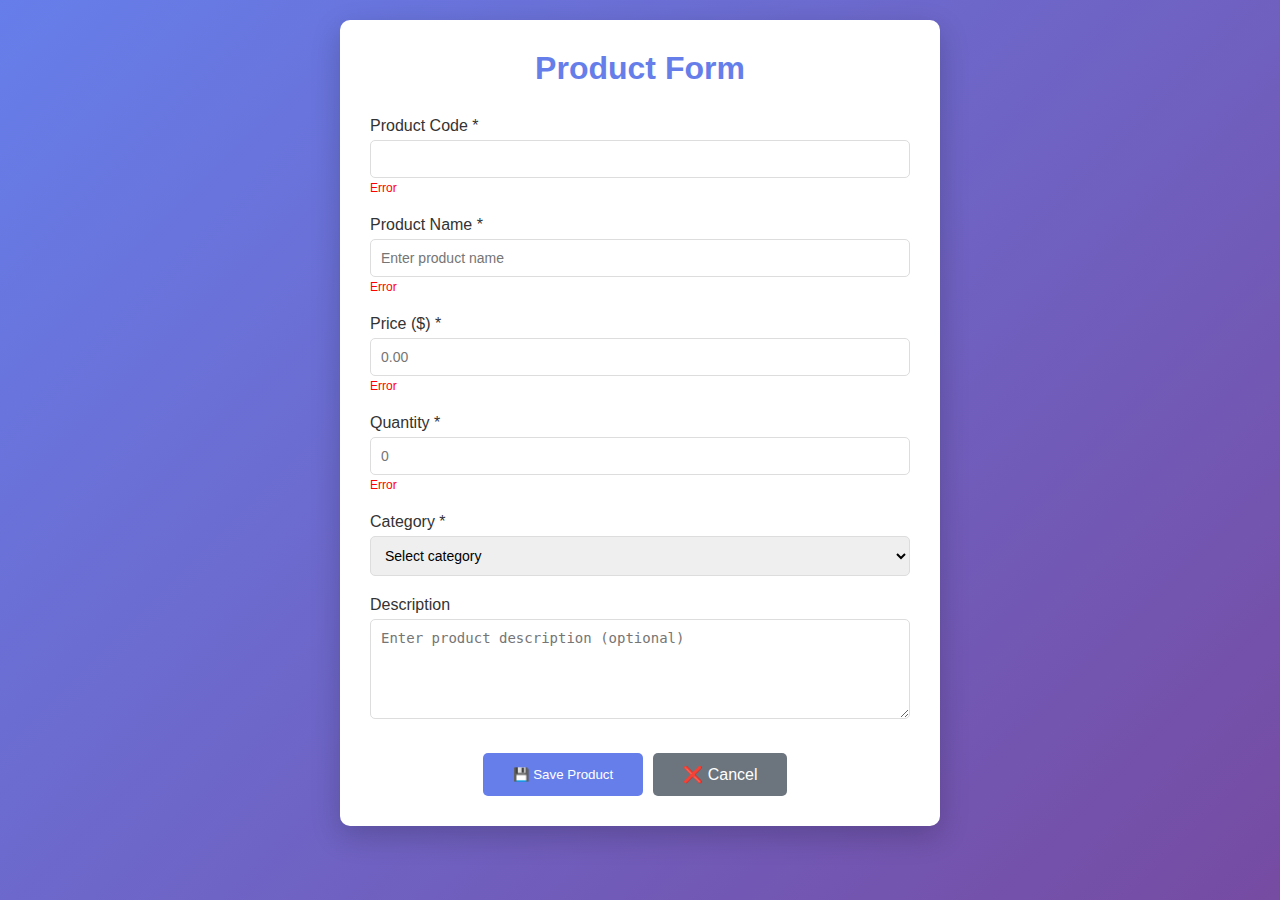
<file: product_management/src/main/resources/templates/product-form.html>
<!DOCTYPE html>
<html xmlns:th="http://www.thymeleaf.org" lang="en">
  <head>
    <meta charset="UTF-8" />
    <meta name="viewport" content="width=device-width, initial-scale=1.0" />
    <title>Product Form</title>
    <style>
      * {
        margin: 0;
        padding: 0;
        box-sizing: border-box;
      }

      body {
        font-family: "Segoe UI", Tahoma, Geneva, Verdana, sans-serif;
        background: linear-gradient(135deg, #667eea 0%, #764ba2 100%);
        min-height: 100vh;
        padding: 20px;
      }

      .container {
        max-width: 600px;
        margin: 0 auto;
        background: white;
        border-radius: 10px;
        padding: 30px;
        box-shadow: 0 10px 30px rgba(0, 0, 0, 0.2);
      }

      h1 {
        color: #667eea;
        margin-bottom: 30px;
        text-align: center;
      }

      .form-group {
        margin-bottom: 20px;
      }

      label {
        display: block;
        margin-bottom: 5px;
        color: #333;
        font-weight: 500;
      }

      input,
      select,
      textarea {
        width: 100%;
        padding: 10px;
        border: 1px solid #ddd;
        border-radius: 5px;
        font-size: 14px;
      }

      textarea {
        resize: vertical;
        min-height: 100px;
      }

      .btn {
        padding: 12px 30px;
        border: none;
        border-radius: 5px;
        cursor: pointer;
        text-decoration: none;
        display: inline-block;
        margin-right: 10px;
        transition: all 0.3s;
      }

      .btn-primary {
        background-color: #667eea;
        color: white;
      }

      .btn-primary:hover {
        background-color: #5568d3;
      }

      .btn-secondary {
        background-color: #6c757d;
        color: white;
      }

      .btn-secondary:hover {
        background-color: #5a6268;
      }

      .button-group {
        margin-top: 30px;
        display: flex;
        justify-content: center;
      }
      .error {
        border-color: red;
      }
      .error-message {
        color: red;
        font-size: 12px;
      }
    </style>
  </head>
  <body>
    <div class="container">
      <h1
        th:text="${product.id != null} ? '✏️ Edit Product' : '➕ Add New Product'"
      >
        Product Form
      </h1>

      <form th:action="@{/products/save}" th:object="${product}" method="post">
        <!-- Hidden ID field for updates -->
        <input type="hidden" th:field="*{id}" />

        <div class="form-group">
          <label for="productCode">Product Code *</label>
          <input
            type="text"
            id="productCode"
            th:field="*{productCode}"
            th:errorclass="error"
          />
          <span
            th:if="${#fields.hasErrors('productCode')}"
            th:errors="*{productCode}"
            class="error-message"
            >Error</span
          >
        </div>

        <div class="form-group">
          <label for="name">Product Name *</label>
          <input
            type="text"
            id="name"
            th:field="*{name}"
            placeholder="Enter product name"
            th:errorclass="error"
          />
          <span
            th:if="${#fields.hasErrors('name')}"
            th:errors="*{name}"
            class="error-message"
            >Error</span
          >
        </div>

        <div class="form-group">
          <label for="price">Price ($) *</label>
          <input
            type="number"
            id="price"
            th:field="*{price}"
            th:errorclass="error"
            placeholder="0.00"
          />
          <span
            th:if="${#fields.hasErrors('price')}"
            th:errors="*{price}"
            class="error-message"
            >Error</span
          >
        </div>

        <div class="form-group">
          <label for="quantity">Quantity *</label>
          <input
            type="number"
            id="quantity"
            th:field="*{quantity}"
            placeholder="0"
            th:errorclass="error"
          />
          <span
            th:if="${#fields.hasErrors('quantity')}"
            th:errors="*{quantity}"
            class="error-message"
            >Error</span
          >
        </div>

        <div class="form-group">
          <label for="category">Category *</label>
          <select id="category" th:field="*{category}" required>
            <option value="">Select category</option>
            <option value="Electronics">Electronics</option>
            <option value="Furniture">Furniture</option>
            <option value="Clothing">Clothing</option>
            <option value="Books">Books</option>
            <option value="Food">Food</option>
            <option value="Other">Other</option>
          </select>
        </div>

        <div class="form-group">
          <label for="description">Description</label>
          <textarea
            id="description"
            th:field="*{description}"
            placeholder="Enter product description (optional)"
          ></textarea>
        </div>

        <div class="button-group">
          <button type="submit" class="btn btn-primary">💾 Save Product</button>
          <a th:href="@{/products}" class="btn btn-secondary">❌ Cancel</a>
        </div>
      </form>
    </div>
  </body>
</html>
</file>
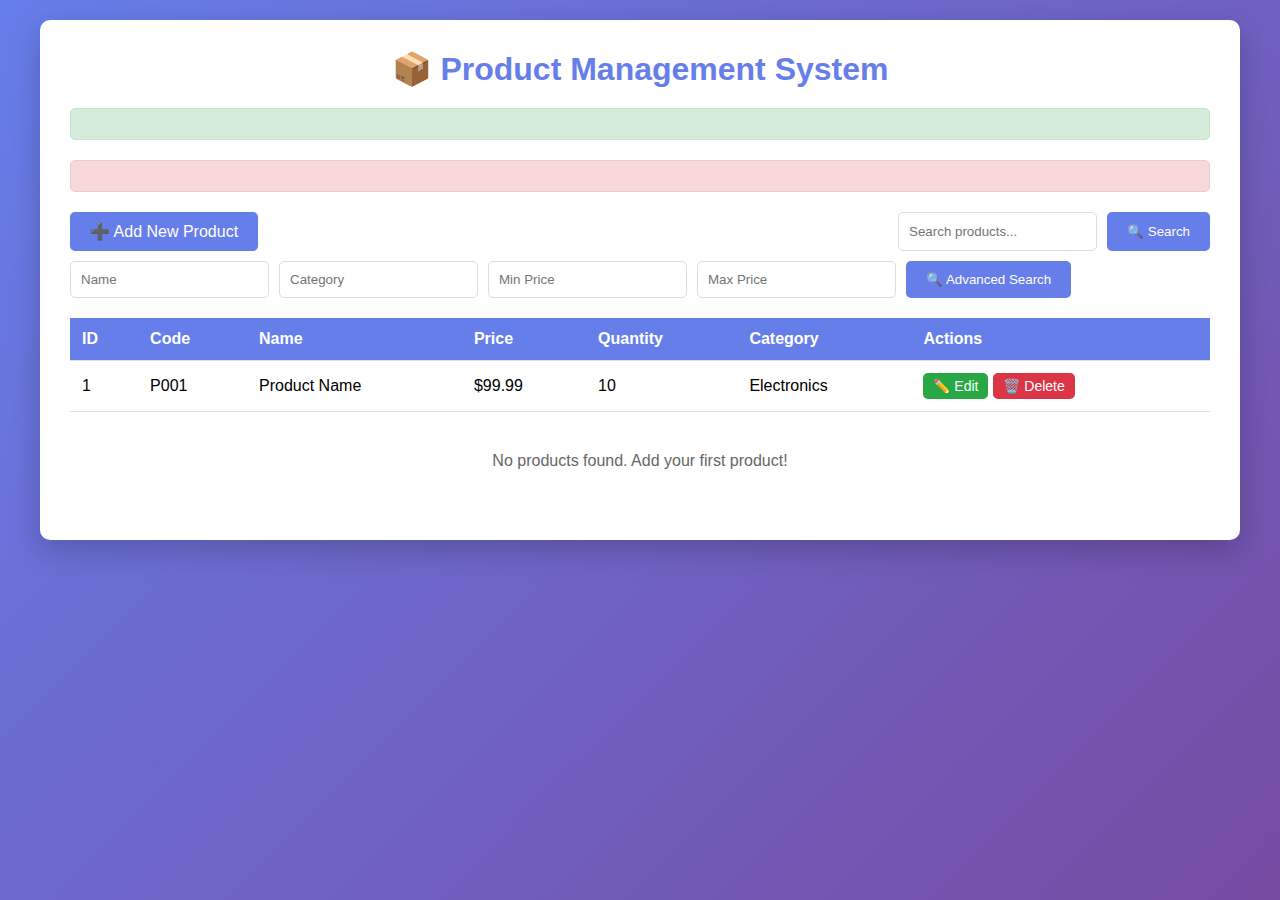
<file: product_management/src/main/resources/templates/product-list.html>
<!DOCTYPE html>
<html xmlns:th="http://www.thymeleaf.org" lang="en">
  <head>
    <meta charset="UTF-8" />
    <meta name="viewport" content="width=device-width, initial-scale=1.0" />
    <title>Product Management</title>
    <style>
      * {
        margin: 0;
        padding: 0;
        box-sizing: border-box;
      }

      body {
        font-family: "Segoe UI", Tahoma, Geneva, Verdana, sans-serif;
        background: linear-gradient(135deg, #667eea 0%, #764ba2 100%);
        min-height: 100vh;
        padding: 20px;
      }

      .container {
        max-width: 1200px;
        margin: 0 auto;
        background: white;
        border-radius: 10px;
        padding: 30px;
        box-shadow: 0 10px 30px rgba(0, 0, 0, 0.2);
      }

      h1 {
        color: #667eea;
        margin-bottom: 20px;
        text-align: center;
      }

      .alert {
        padding: 15px;
        margin-bottom: 20px;
        border-radius: 5px;
      }

      .alert-success {
        background-color: #d4edda;
        color: #155724;
        border: 1px solid #c3e6cb;
      }

      .alert-error {
        background-color: #f8d7da;
        color: #721c24;
        border: 1px solid #f5c6cb;
      }

      .actions {
        display: flex;
        justify-content: space-between;
        margin-bottom: 20px;
        flex-wrap: wrap;
        gap: 10px;
      }

      .btn {
        padding: 10px 20px;
        border: none;
        border-radius: 5px;
        cursor: pointer;
        text-decoration: none;
        display: inline-block;
        transition: all 0.3s;
      }

      .btn-primary {
        background-color: #667eea;
        color: white;
      }

      .btn-primary:hover {
        background-color: #5568d3;
      }

      .btn-success {
        background-color: #28a745;
        color: white;
      }

      .btn-danger {
        background-color: #dc3545;
        color: white;
      }

      .btn-sm {
        padding: 5px 10px;
        font-size: 14px;
      }

      .search-form {
        display: flex;
        gap: 10px;
      }

      .search-form input {
        padding: 10px;
        border: 1px solid #ddd;
        border-radius: 5px;
        flex: 1;
      }

      table {
        width: 100%;
        border-collapse: collapse;
        margin-top: 20px;
      }

      th,
      td {
        padding: 12px;
        text-align: left;
        border-bottom: 1px solid #ddd;
      }

      th {
        background-color: #667eea;
        color: white;
      }

      tr:hover {
        background-color: #f5f5f5;
      }

      .empty-state {
        text-align: center;
        padding: 40px;
        color: #666;
      }

      .actions-column {
        display: flex;
        gap: 5px;
      }
    </style>
  </head>
  <body>
    <div class="container">
      <h1>📦 Product Management System</h1>

      <!-- Success Message -->
      <div th:if="${message}" class="alert alert-success">
        <span th:text="${message}"></span>
      </div>

      <!-- Error Message -->
      <div th:if="${error}" class="alert alert-error">
        <span th:text="${error}"></span>
      </div>

      <!-- Actions -->
      <div class="actions">
        <a th:href="@{/products/new}" class="btn btn-primary"
          >➕ Add New Product</a
        >

        <form th:action="@{/products/search}" method="get" class="search-form">
          <input
            type="text"
            name="keyword"
            th:value="${keyword}"
            placeholder="Search products..."
          />
          <button type="submit" class="btn btn-primary">🔍 Search</button>
        </form>

        <form
          th:action="@{/products/advanced-search}"
          method="get"
          class="search-form"
        >
          <input type="text" name="name" placeholder="Name" />
          <input type="text" name="category" placeholder="Category" />
          <input
            type="number"
            step="0.01"
            name="minPrice"
            placeholder="Min Price"
          />
          <input
            type="number"
            step="0.01"
            name="maxPrice"
            placeholder="Max Price"
          />
          <button type="submit" class="btn btn-primary">
            🔍 Advanced Search
          </button>
        </form>
      </div>

      <!-- Products Table -->
      <div th:if="${products != null and !products.isEmpty()}">
        <table>
          <thead>
            <tr>
              <th>ID</th>
              <th>Code</th>
              <th>Name</th>
              <th>Price</th>
              <th>Quantity</th>
              <th>Category</th>
              <th>Actions</th>
            </tr>
          </thead>
          <tbody>
            <tr th:each="product : ${products}">
              <td th:text="${product.id}">1</td>
              <td th:text="${product.productCode}">P001</td>
              <td th:text="${product.name}">Product Name</td>
              <td
                th:text="'$' + ${#numbers.formatDecimal(product.price, 1, 2)}"
              >
                $99.99
              </td>
              <td th:text="${product.quantity}">10</td>
              <td th:text="${product.category}">Electronics</td>
              <td>
                <div class="actions-column">
                  <a
                    th:href="@{/products/edit/{id}(id=${product.id})}"
                    class="btn btn-success btn-sm"
                    >✏️ Edit</a
                  >
                  <a
                    th:href="@{/products/delete/{id}(id=${product.id})}"
                    class="btn btn-danger btn-sm"
                    onclick="return confirm('Are you sure you want to delete this product?')"
                  >
                    🗑️ Delete
                  </a>
                </div>
              </td>
            </tr>
          </tbody>
        </table>
      </div>

      <!-- Empty State -->
      <div
        th:if="${products == null or products.isEmpty()}"
        class="empty-state"
      >
        <p>No products found. Add your first product!</p>
      </div>
    </div>
  </body>
</html>
</file>
